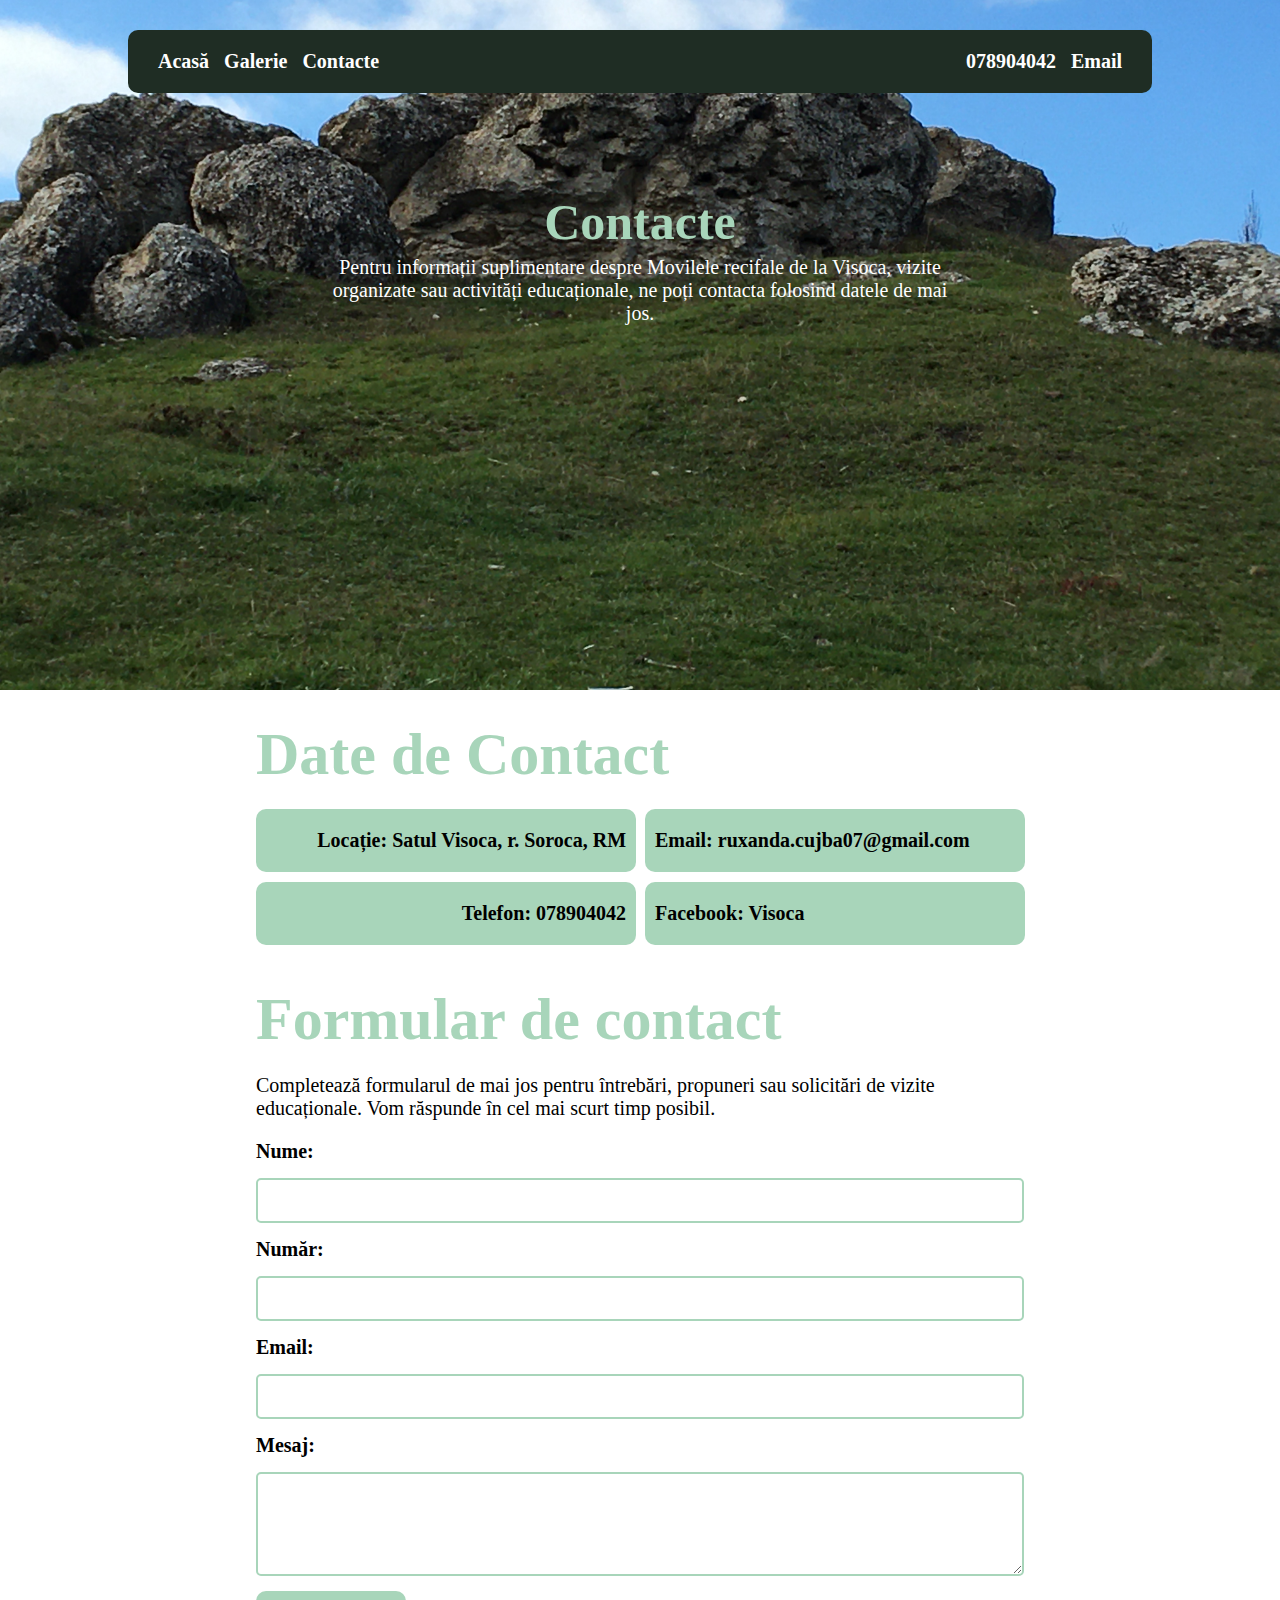
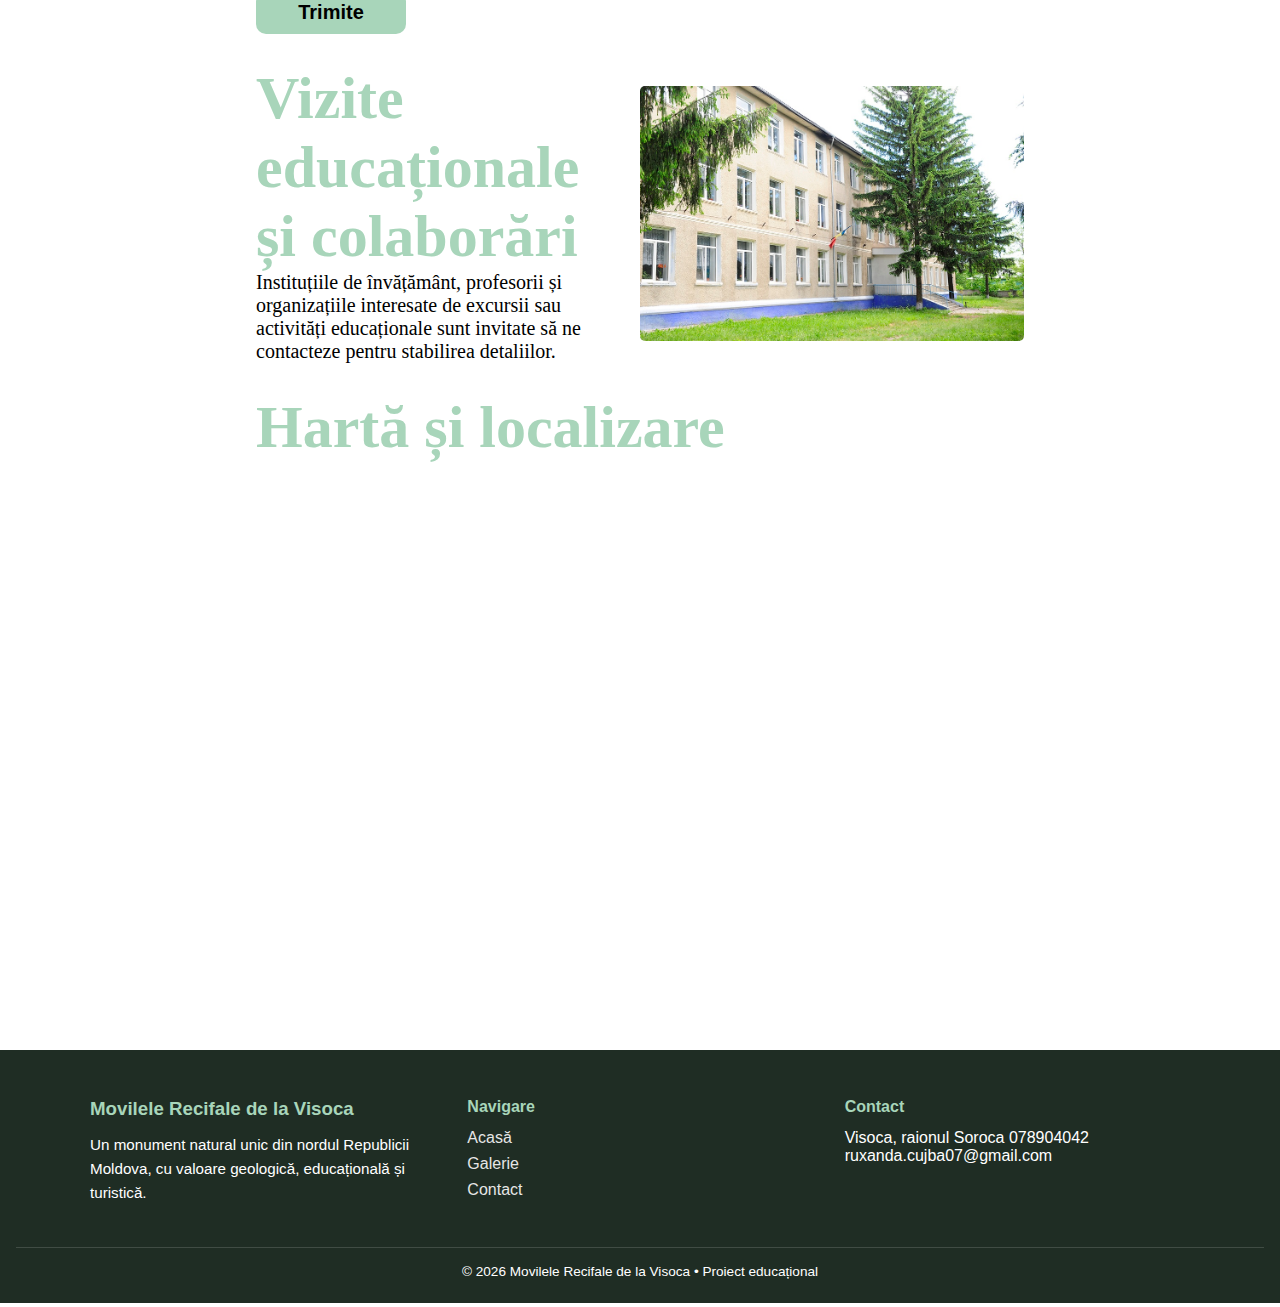
<file: contacte.html>
<!DOCTYPE html>
<html lang="en">

<head>
    <meta charset="UTF-8">
    <meta name="viewport" content="width=device-width, initial-scale=1.0">
    <title>Contacte</title>
    <link rel="stylesheet" href="style.css">
</head>

<body>
    <!-- header -->
    <header>
        <nav>
            <div class="link">
                <a href="index.html">Acasă</a>
                <a href="galerie.html">Galerie</a>
                <a href="contacte.html">Contacte</a>
            </div>
            <div class="info">
                <a href="tel:078904042">078904042</a>
                <a href="mailto:ruxanda.cujba07@gmail.com">Email</a>
            </div>
        </nav>

        <div class="text">
            <h1>Contacte</h1>
            <p>Pentru informații suplimentare despre Movilele recifale de la Visoca, vizite organizate sau activități
                educaționale, ne poți contacta folosind datele de mai jos.</p>
        </div>
    </header>

    <section class="date">
        <h2>Date de Contact</h2>
        <div class="info">
            <div class="unu">
                <a href="https://maps.app.goo.gl/MTPSxmgti8nNK5XQ6">Locație: Satul Visoca, r. Soroca, RM</a>
                <a href="tel:078904042">Telefon: 078904042</a>
            </div>
            <div class="doi">
                <a href="mailto:ruxanda.cujba07@gmail.com">Email: ruxanda.cujba07@gmail.com</a>
                <a href="https://www.facebook.com/share/g/1Cqsdn6f9m/">Facebook: Visoca</a>
            </div>
        </div>
    </section>

    <section class="formular">
        <h2>Formular de contact</h2>
        <p>Completează formularul de mai jos pentru întrebări, propuneri sau solicitări de vizite educaționale. Vom
            răspunde în cel mai scurt timp posibil.</p>
        <form id="contactForm">
            <label for="nume">Nume:</label>
            <input type="text" id="nume" name="nume" required>

            <label for="numar">Număr:</label>
            <input type="number" id="numar" name="numar" required>

            <label for="email">Email:</label>
            <input type="email" id="email" name="email" required>

            <label for="mesaj">Mesaj:</label>
            <textarea id="mesaj" name="mesaj" rows="4" required></textarea>

            <button type="submit">Trimite</button>
        </form>
        <p id="status"></p>
    </section>

    <section class="despre">
        <div class="text">
            <h2>Vizite educaționale și colaborări</h2>
            <p>Instituțiile de învățământ, profesorii și organizațiile interesate de excursii sau activități
                educaționale sunt invitate să ne contacteze pentru stabilirea detaliilor.</p>
        </div>
        <img src="imagini/scoala.jpg" alt="poza">
    </section>

    <section class="mapa">
        <h2>Hartă și localizare</h2>
        <iframe
            src="https://www.google.com/maps/embed?pb=!1m18!1m12!1m3!1d19237.55757541199!2d27.91437148593749!3d48.239850037096076!2m3!1f0!2f0!3f0!3m2!1i1024!2i768!4f13.1!3m3!1m2!1s0x40ccca36a2ae101d%3A0x2256b3d80de7e8b7!2sMovilele%20recifale%20de%20l%C3%A2ng%C4%83%20satul%20Visoca!5e1!3m2!1sen!2s!4v1769516048925!5m2!1sen!2s"
            allowfullscreen="" loading="lazy" referrerpolicy="no-referrer-when-downgrade"></iframe>
    </section>

    <footer class="site-footer">
        <div class="footer-container">

            <div class="footer-section">
                <h3>Movilele Recifale de la Visoca</h3>
                <p>
                    Un monument natural unic din nordul Republicii Moldova, cu valoare
                    geologică, educațională și turistică.
                </p>
            </div>

            <div class="footer-section">
                <h4>Navigare</h4>
                <ul>
                    <li><a href="index.html">Acasă</a></li>
                    <li><a href="galerie.html">Galerie</a></li>
                    <li><a href="contacte.html">Contact</a></li>
                </ul>
            </div>

            <div class="footer-section">
                <h4>Contact</h4>
                <a href="https://maps.app.goo.gl/MTPSxmgti8nNK5XQ6">Visoca, raionul Soroca</a>
                <a href="tel:078904042">078904042</a>
                <a href="mailto:ruxanda.cujba07@gmail.com">ruxanda.cujba07@gmail.com</a>
            </div>

        </div>

        <div class="footer-bottom">
            <p>© 2026 Movilele Recifale de la Visoca • Proiect educațional</p>
        </div>
    </footer>


    <script>
        const form = document.getElementById("contactForm");
        const status = document.getElementById("status");

        form.addEventListener("submit", (e) => {
            e.preventDefault();

            const formData = new FormData(form);

            fetch(
                "https://script.google.com/macros/s/AKfycbyUHza_BmdlhywKMu7GHLVPlBdo_HmejLnDInAoeZfiNt91g-AV9ym_HC-S_4fbMHXTeA/exec",
                {
                    method: "POST",
                    body: formData,
                    mode: "no-cors"
                }
            );

            status.textContent = "Mesaj trimis cu succes!";
            form.reset();
        });

    </script>

</body>

</html>
</file>
<file: style.css>
* {
    margin: 0;
    padding: 0;
    color: #ffffff;
    text-decoration: none;
}

img {
    width: 100px;
    object-fit: cover;
    object-position: center;
}

section {
    margin: 30px 20%;
}

section * {
    color: #000000;
}

header {
    background-image: url("imagini/imagine\ 1.JPG");
    padding: 30px 10%;
    background-position: center;
    background-size: cover;
    height: 70vh;
}

header nav {
    background-color: #1f2d24;
    padding: 20px 30px;
    border-radius: 10px;
    display: flex;
    flex-direction: row;
    align-items: center;
    justify-content: space-between;
}

header nav .link,
header nav .info {
    display: flex;
    flex-direction: row;
    align-items: center;
    justify-content: center;
    gap: 15px;
}

header nav .link a,
header nav .info a {
    font-size: 20px;
    font-weight: 800;
}

header .text {
    margin-top: 100px;
    text-align: center;
    display: flex;
    flex-direction: column;
    align-items: center;
    justify-content: center;
    gap: 5px;
}

header .text h1 {
    font-size: 50px;
    color: #a8d5ba;
    font-weight: 800;
}

header .text p {
    font-size: 20px;
    padding: 0 200px;
}

/* despre */
section.despre {
    display: flex;
    flex-direction: row;
    align-items: center;
    justify-content: space-between;
    gap: 20px;
}

section.despre .text {
    width: 50%;
}

section.despre .text h2 {
    color: #a8d5ba;
    font-size: 60px;
}

section.despre .text p {
    font-size: 20px;
}

section.despre img {
    width: 50%;
    border-radius: 5px;
}


/* experiente */

section.experiente h2 {
    color: #a8d5ba;
    font-size: 60px;
}

section.experiente .conte {
    display: grid;
    grid-template-columns: repeat(4, 1fr);
    gap: 15px;
}

section.experiente .conte h3 {
    font-size: 20px;
    margin-top: 10px;
    padding: 20px;
    background-color: #a8d5ba;
    color: #000000;
    border-radius: 10px;
    cursor: pointer;
}

section.experiente .conte h3:hover {
    background-color: #1f2d24;
    color: #ffffff;
}

/* galerie */

section.galerie h2 {
    color: #a8d5ba;
    font-size: 60px;
}

section.galerie .foto {
    display: grid;
    grid-template-columns: repeat(4, 1fr);
    gap: 15px;
}

section.galerie .foto img {
    width: 100%;
    height: 200px;
    border-radius: 5px;
}

.site-footer {
  background-color: #1f2d24;
  color: #e6e6e6;
  padding: 3rem 1rem 1.5rem;
  margin-top: 4rem;
  font-family: Arial, sans-serif;
}

.footer-container {
  max-width: 1100px;
  margin: 0 auto;
  display: grid;
  grid-template-columns: repeat(auto-fit, minmax(220px, 1fr));
  gap: 2rem;
}

.footer-section h3,
.footer-section h4 {
  margin-bottom: 0.8rem;
  color: #a8d5ba;
}

.footer-section p {
  font-size: 0.95rem;
  line-height: 1.6;
}

.footer-section ul {
  list-style: none;
  padding: 0;
}

.footer-section ul li {
  margin-bottom: 0.5rem;
}

.footer-section ul li a {
  color: #e6e6e6;
  text-decoration: none;
  transition: color 0.3s ease;
}

.footer-section ul li a:hover {
  color: #a8d5ba;
}

.footer-bottom {
  margin-top: 2.5rem;
  padding-top: 1rem;
  border-top: 1px solid rgba(255, 255, 255, 0.15);
  text-align: center;
  font-size: 0.85rem;
  color: #cfcfcf;
}



/* contacte */
section.date h2 {
    color: #a8d5ba;
    font-size: 60px;
    margin-bottom: 20px;
}

section.date .info {
    font-size: 20px;
    display: flex;
    align-items: center;
    justify-content: space-between;
    gap: 10px;
    width: 100%;
}

section.date .info .unu {
    text-align: right;
    width: 100%;
}

section.date .info .doi {
    text-align: left;
    width: 100%;
}

section.date .info .unu a,
section.date .info .doi a {
    display: block;
    margin-bottom: 10px;
    padding: 20px 10px;
    width: 95%;
    background-color: #a8d5ba;
    color: #000000;
    font-weight: 800;
    font-size: 20px;
    border-radius: 10px;
    cursor: pointer;
}

section.date .info .unu a:hover,
section.date .info .doi a:hover {
    background-color: #1f2d24;
    color: #ffffff;
}

section.mapa h2 {
    color: #a8d5ba;
    font-size: 60px;
    margin-bottom: 20px;
}

section.mapa iframe {
    border: 5px solid #a8d5ba;
    border-radius: 10px;
    width: 100%;
    height: 500px;
    border: 0;
}

section.formular h2 {
    color: #a8d5ba;
    font-size: 60px;
    margin-bottom: 20px;
}

section.formular p {
    font-size: 20px;
    margin-bottom: 20px;
}

section.formular form {
    display: flex;
    flex-direction: column;
    gap: 15px;
}

section.formular form label {
    font-size: 20px;
    font-weight: 800;
}

section.formular form input,
section.formular form textarea {
    padding: 10px;
    font-size: 18px;
    border: 2px solid #a8d5ba;
    border-radius: 5px;
}

section.formular form button {
    width: 150px;
    padding: 10px;
    font-size: 20px;
    font-weight: 800;
    color: #000000;
    background-color: #a8d5ba;
    border: none;
    border-radius: 10px;
    cursor: pointer;
}

section.formular form button:hover {
    background-color: #1f2d24;
    color: #ffffff;
}

/* Responsive Design */
@media (max-width: 768px) {
    /* Tablet */
    header .text h1 {
        font-size: 40px;
        padding: 0 100px;
    }
    header .text p {
        font-size: 18px;
        padding: 0 50px;
    }
    section {
        margin: 20px 10%;
    }
    section.despre {
        flex-direction: column;
    }
    section.despre .text,
    section.despre img {
        width: 100%;
    }
    section.experiente .conte {
        grid-template-columns: repeat(2, 1fr);
    }
    section.galerie .foto {
        grid-template-columns: repeat(2, 1fr);
    }
    section.date .info {
        flex-direction: column;
    }
    section.date .info .unu,
    section.date .info .doi {
        text-align: center;
        width: 100%;
    }
    section.formular form {
        gap: 10px;
    }
    section.mapa iframe {
        height: 300px;
    }
    .site-footer .footer-container {
        gap: 1rem;
    }
}

@media (max-width: 480px) {
    /* Mobile */
    header nav {
        flex-direction: column;
        gap: 10px;
        padding: 15px 20px;
    }
    header .text h1 {
        font-size: 30px;
        padding: 0 20px;
    }
    header .text p {
        font-size: 16px;
        padding: 0 20px;
    }
    section {
        margin: 15px 5%;
    }
    section.despre .text h2,
    section.experiente h2,
    section.galerie h2,
    section.date h2,
    section.mapa h2,
    section.formular h2 {
        font-size: 40px;
    }
    section.experiente .conte {
        grid-template-columns: 1fr;
    }
    section.galerie .foto {
        grid-template-columns: 1fr;
    }
    section.date .info .unu a,
    section.date .info .doi a {
        font-size: 16px;
        padding: 15px;
    }
    section.formular form input,
    section.formular form textarea {
        font-size: 16px;
    }
    section.formular form button {
        width: 100%;
    }
    section.mapa iframe {
        height: 250px;
    }
    .site-footer .footer-container {
        grid-template-columns: 1fr;
    }
}
</file>
